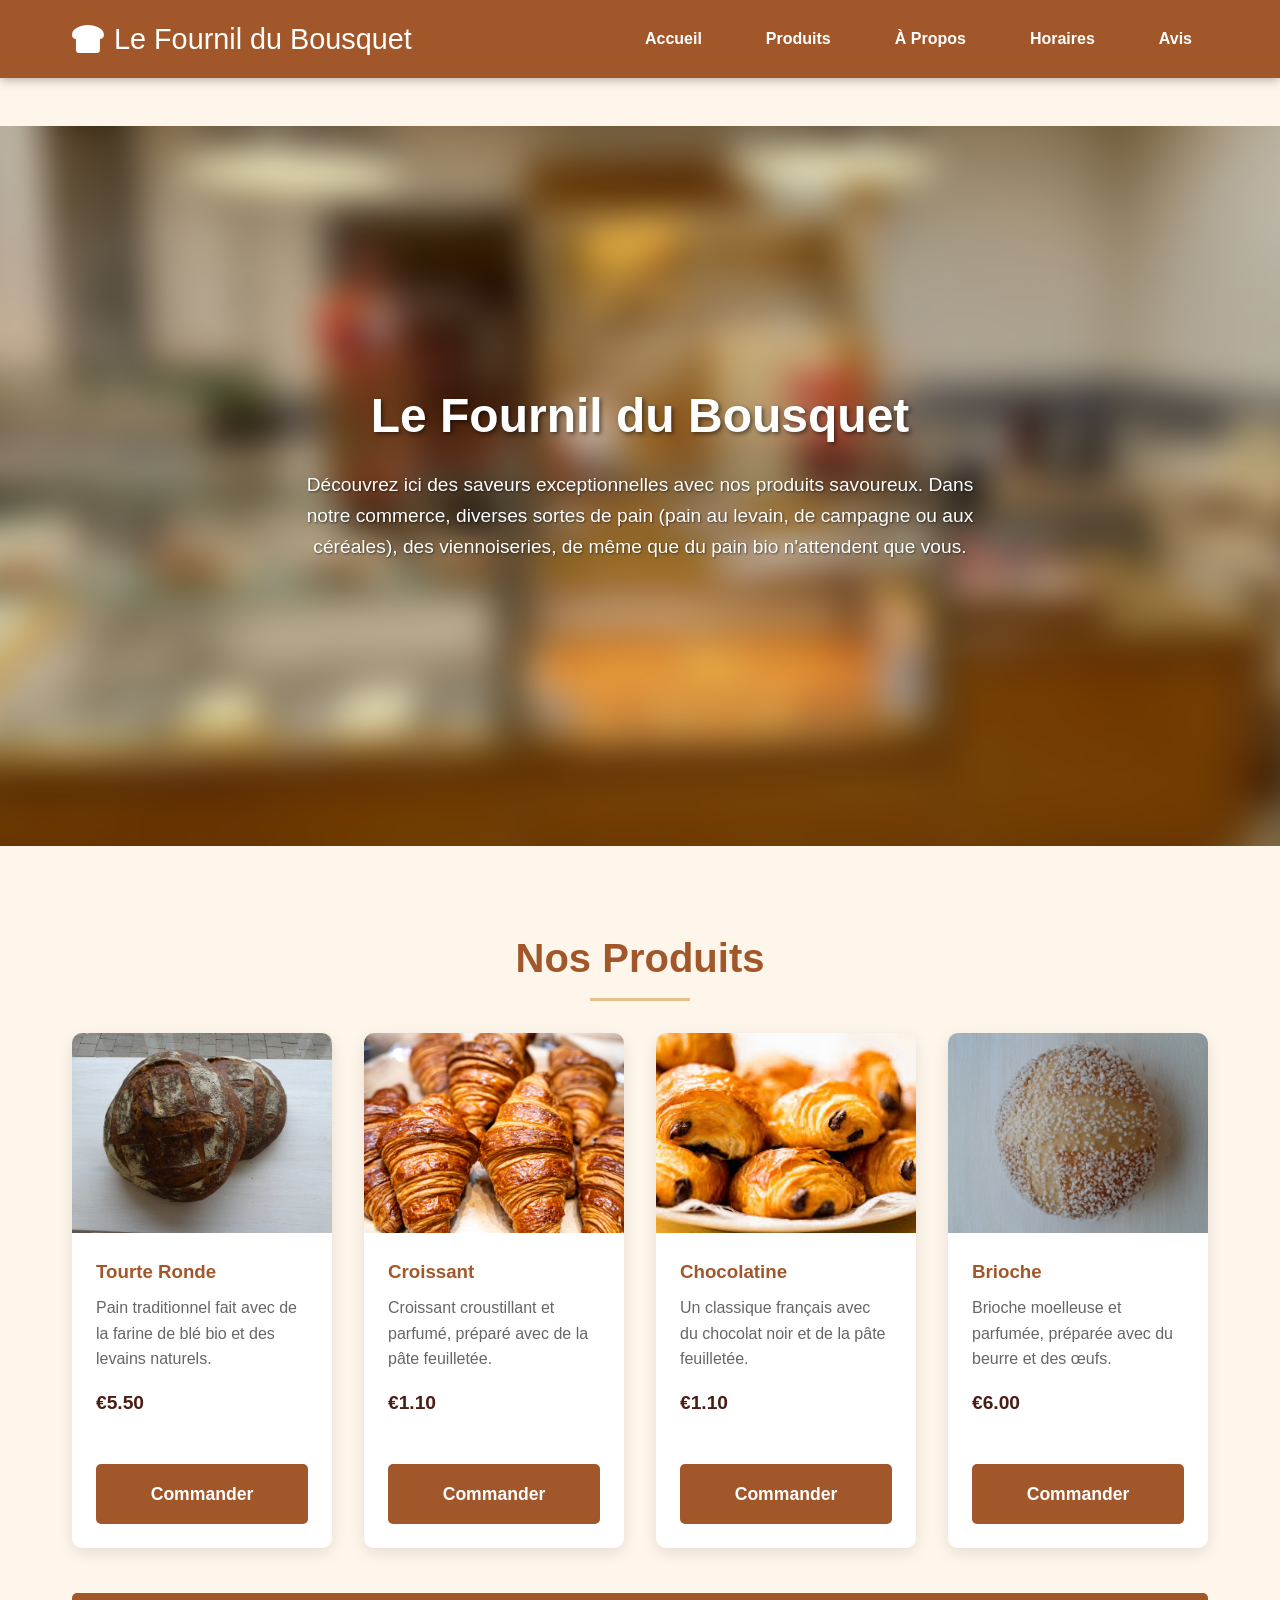
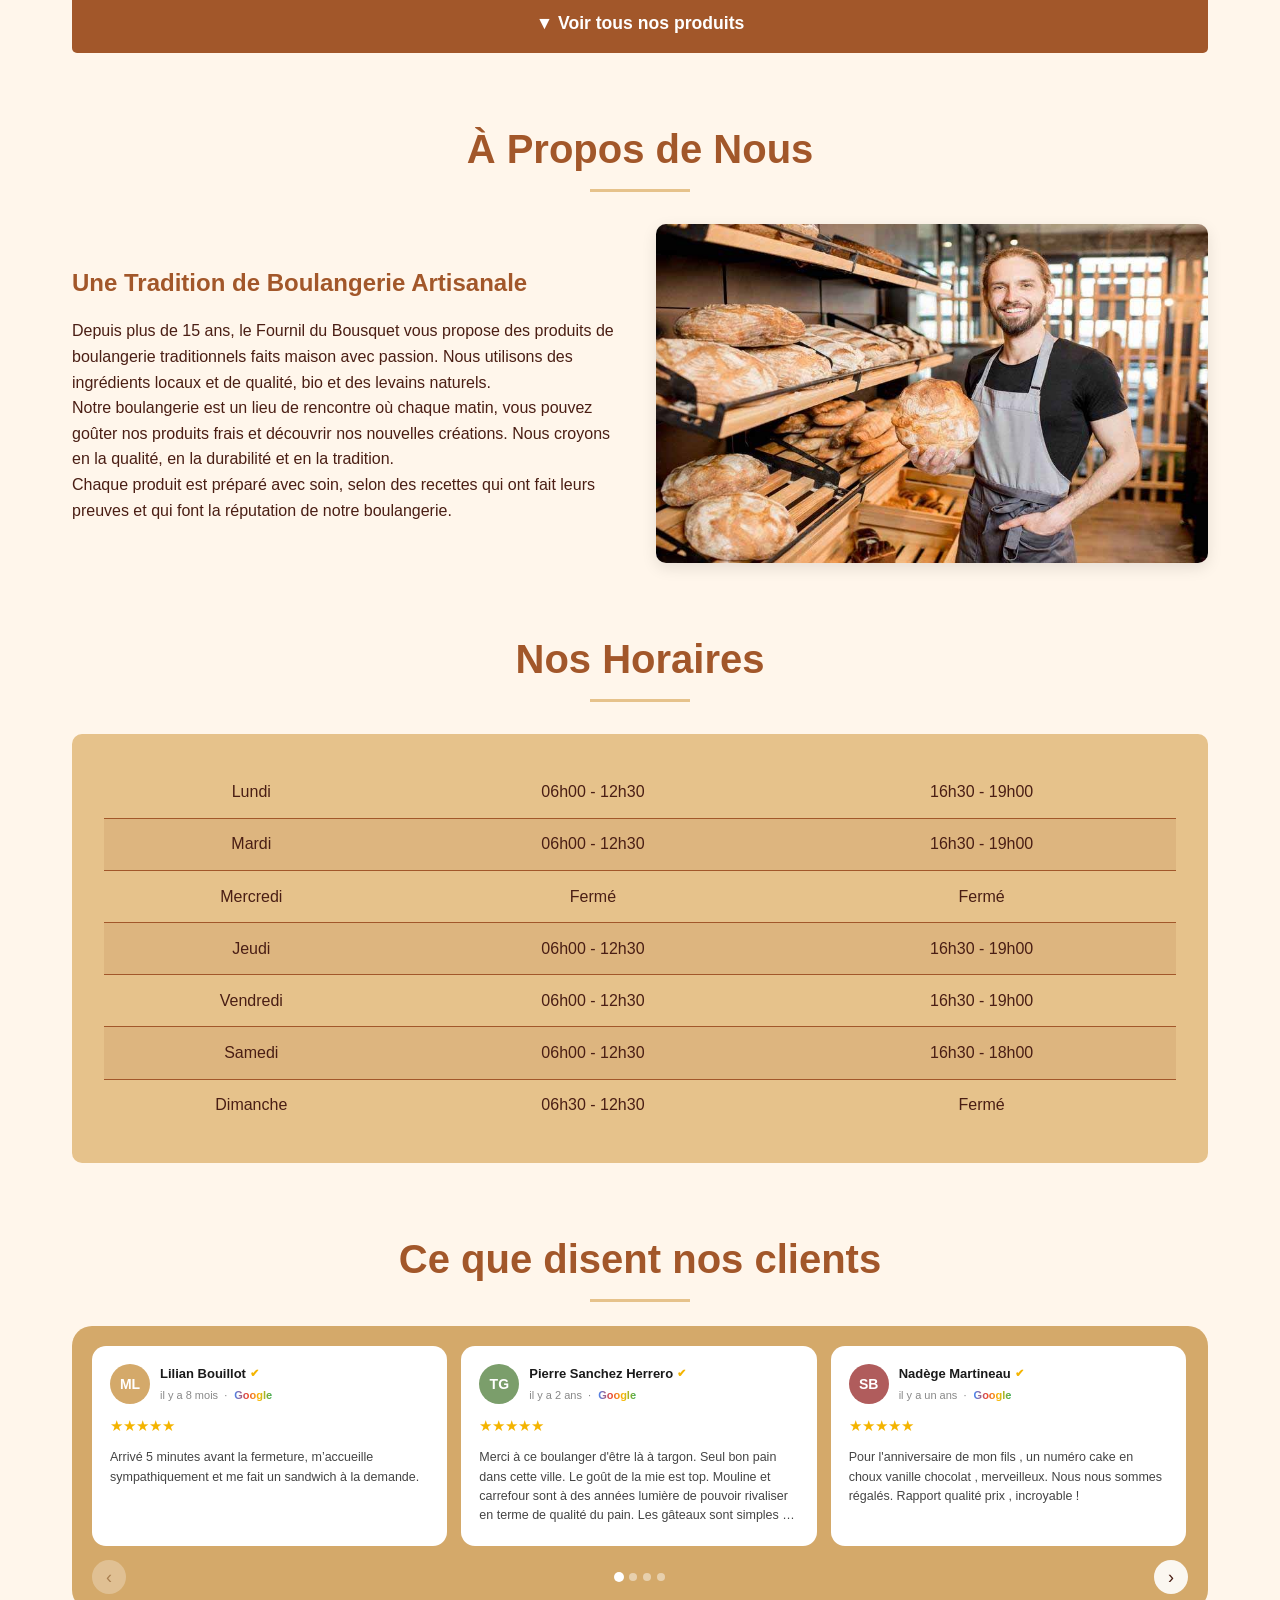
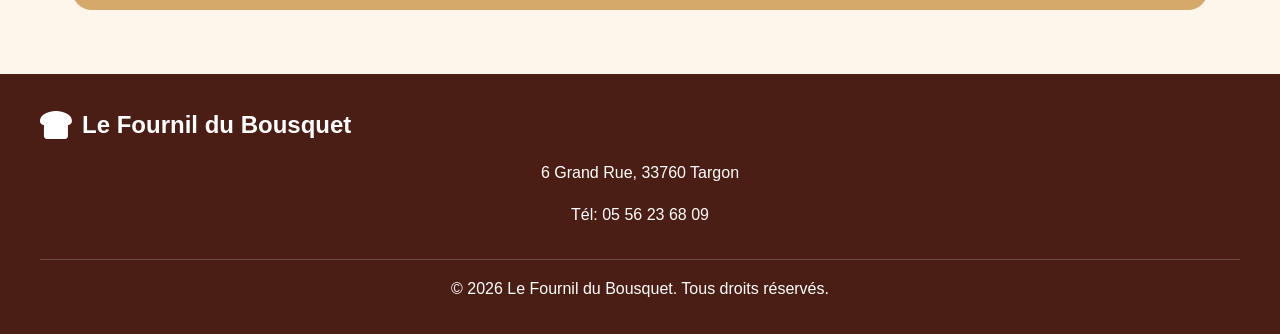
<file: index.html>
<!DOCTYPE html>
<html lang="fr">
<head>
    <meta charset="UTF-8">
    <meta name="viewport" content="width=device-width, initial-scale=1.0">
    <title>La Fournil du Bousquet</title>
    <link rel="shortcut icon" type="image" href="assets/img/bread slice light.png">
    <link rel="stylesheet" href="https://cdnjs.cloudflare.com/ajax/libs/font-awesome/6.4.0/css/all.min.css">
    <link rel="stylesheet" href="assets/css/style.css">
</head>
<body>
    <header>
        <div class="header-container">
            <div class="logo">
                <i class="fas fa-bread-slice"></i>
                <h1>Le Fournil du Bousquet</h1>
            </div>
            <div class="menu">
                <button id="menu-btn" style="background:none;border:none;cursor:pointer;">
                    <i class="fas fa-bars"></i>
                </button>
                <nav>
                    <ul id="menu-list">
                        <li><a href="#accueil">Accueil</a></li>
                        <li><a href="produits.html">Produits</a></li>
                        <li><a href="#a-propos">À Propos</a></li>
                        <li><a href="#horaires">Horaires</a></li>
                        <li><a href="#reviews">Avis</a></li>
                    </ul>
                </nav>
            </div>
        </div>
    </header>

    <section id="accueil" class="hero">
        <h2>Le Fournil du Bousquet</h2>
        <p>Découvrez ici des saveurs exceptionnelles avec nos produits savoureux. Dans notre commerce, diverses sortes de pain (pain au levain, de campagne ou aux céréales), des viennoiseries, de même que du pain bio n'attendent que vous.</p>
    </section>

    <section id="produits" class="container">
        <h2 class="section-title">Nos Produits</h2>
        <div class="products">
            <div class="product-card">
                <div class="product-img">
                    <img src="assets/img/tourte.jpg" alt="Tourte Ronde">
                </div>
                <div class="product-info">
                    <h3>Tourte Ronde</h3>
                    <p>Pain traditionnel fait avec de la farine de blé bio et des levains naturels.</p>
                    <div class="price">€5.50</div>
                    <a href="" class="btn">Commander</a>
                </div>
            </div>
            
            <div class="product-card">
                <div class="product-img">
                    <img src="assets/img/croissant.jpg" alt="Croissant">
                </div>
                <div class="product-info">
                    <h3>Croissant</h3>
                    <p>Croissant croustillant et parfumé, préparé avec de la pâte feuilletée.</p>
                    <div class="price">€1.10</div>
                    <a href="" class="btn">Commander</a>
                </div>
            </div>
            
            <div class="product-card">
                <div class="product-img">
                    <img src="assets/img/chocolatine.jpg" alt="Chocolatine">
                </div>
                <div class="product-info">
                    <h3>Chocolatine</h3>
                    <p>Un classique français avec du chocolat noir et de la pâte feuilletée.</p>
                    <div class="price">€1.10</div>
                    <a href="" class="btn">Commander</a>
                </div>
            </div>
            
            <div class="product-card">
                <div class="product-img">
                    <img src="assets/img/brioche.jpg" alt="Brioche">
                </div>
                <div class="product-info">
                    <h3>Brioche</h3>
                    <p>Brioche moelleuse et parfumée, préparée avec du beurre et des œufs.</p>
                    <div class="price">€6.00</div>
                    <a href="" class="btn">Commander</a>
                </div>
            </div>
        </div>
        <a href="produits.html" class="btn">▼ Voir tous nos produits</a>
    </section>

    <section id="a-propos" class="container">
        <h2 class="section-title">À Propos de Nous</h2>
        <div class="about">
            <div class="about-text">
                <h2>Une Tradition de Boulangerie Artisanale</h2>
                <p>Depuis plus de 15 ans, le Fournil du Bousquet vous propose des produits de boulangerie traditionnels faits maison avec passion. Nous utilisons des ingrédients locaux et de qualité, bio et des levains naturels.</p>
                <p>Notre boulangerie est un lieu de rencontre où chaque matin, vous pouvez goûter nos produits frais et découvrir nos nouvelles créations. Nous croyons en la qualité, en la durabilité et en la tradition.</p>
                <p>Chaque produit est préparé avec soin, selon des recettes qui ont fait leurs preuves et qui font la réputation de notre boulangerie.</p>
            </div>
            <div class="about-img">
                <img src="assets/img/boulanger.jpg" alt="Boulanger en action">
            </div>
        </div>
    </section>

    <section id="horaires" class="container">
        <h2 class="section-title">Nos Horaires</h2>
        <div class="hours">
            <table class="hours-table">
                <tr>
                    <td>Lundi</td>
                    <td>06h00 - 12h30</td>
                    <td>16h30 - 19h00</td>
                </tr>
                <tr>
                    <td>Mardi</td>
                    <td>06h00 - 12h30</td>
                    <td>16h30 - 19h00</td>
                </tr>
                <tr>
                    <td>Mercredi</td>
                    <td>Fermé</td>
                    <td>Fermé</td>
                </tr>
                <tr>
                    <td>Jeudi</td>
                    <td>06h00 - 12h30</td>
                    <td>16h30 - 19h00</td>
                </tr>
                <tr>
                    <td>Vendredi</td>
                    <td>06h00 - 12h30</td>
                    <td>16h30 - 19h00</td>
                </tr>
                <tr>
                    <td>Samedi</td>
                    <td>06h00 - 12h30</td>
                    <td>16h30 - 18h00</td>
                </tr>
                <tr>
                    <td>Dimanche</td>
                    <td>06h30 - 12h30</td>
                    <td>Fermé</td>
                </tr>
            </table>
        </div>
        
        <div class="reviews-section" id="reviews">
            <div class="reviews-header">
                <h2>Ce que disent nos clients</h2>
            </div>

            <div class="carousel-wrapper">
                <div class="carousel-track-outer">
                <div class="carousel-track" id="track">

                    <div class="review-card">
                    <div class="card-header">
                        <div class="avatar" style="background:#D4A96A;">
                        <img src="https://lh3.googleusercontent.com/a/ACg8ocIkPGskjCrVYZ_VginjZIrQsYH0YVMkgM-C8ZnV2E7BIqjckHc=w90-h90-p-rp-mo-ba2-br100" alt="avatar" onerror="this.style.display='none';this.parentNode.textContent='ML'">
                        </div>
                        <div class="reviewer-info">
                        <div class="reviewer-name">Lilian Bouillot <span class="verified-badge">✔</span></div>
                        <div class="review-meta">il y a 8 mois &nbsp;·&nbsp; <span class="google-logo">Google</span></div>
                        </div>
                    </div>
                    <div class="stars">★★★★★</div>
                    <div class="review-text">Arrivé 5 minutes avant la fermeture, m’accueille sympathiquement et me fait un sandwich à la demande.</div>
                    </div>

                    <div class="review-card">
                    <div class="card-header">
                        <div class="avatar" style="background:#7B9E6B;">
                        <img src="https://lh3.googleusercontent.com/a-/ALV-UjVqCVkvcEUwwLsoh1yQkAi1ly_9TsTuoxj0Vh5x1s8NPhKimz-u=w90-h90-p-rp-mo-ba3-br100" alt="avatar" onerror="this.style.display='none';this.parentNode.textContent='TG'">
                        </div>
                        <div class="reviewer-info">
                        <div class="reviewer-name">Pierre Sanchez Herrero <span class="verified-badge">✔</span></div>
                        <div class="review-meta">il y a 2 ans &nbsp;·&nbsp; <span class="google-logo">Google</span></div>
                        </div>
                    </div>
                    <div class="stars">★★★★★</div>
                    <div class="review-text">Merci à ce boulanger d'être là à targon. Seul bon pain dans cette ville. Le goût de la mie est top. Mouline et carrefour sont à des années lumière de pouvoir rivaliser en terme de qualité du pain.

Les gâteaux sont simples et très bons. Que ce soit les choux à la crème ou les autres gâteaux. Pas de surgelé . Je le précise car je pense que certains le pratiquent massivement dans les alentours.

Merci pour votre travail</div>
                    </div>

                    <div class="review-card">
                    <div class="card-header">
                        <div class="avatar" style="background:#B05C5C;">
                        <img src="https://lh3.googleusercontent.com/a-/ALV-UjVFv-Lno-mGWkh49zWiHXPtxyT7G_kNwcaIjJu9UUuZ74PR_HI4=w72-h72-p-rp-mo-ba3-br100" alt="avatar" onerror="this.style.display='none';this.parentNode.textContent='SB'">
                        </div>
                        <div class="reviewer-info">
                        <div class="reviewer-name">Nadège Martineau<span class="verified-badge">✔</span></div>
                        <div class="review-meta">il y a un ans &nbsp;·&nbsp; <span class="google-logo">Google</span></div>
                        </div>
                    </div>
                    <div class="stars">★★★★★</div>
                    <div class="review-text">Pour l'anniversaire de mon fils , un numéro cake en choux vanille chocolat , merveilleux.
Nous nous sommes régalés.
Rapport qualité prix , incroyable !</div>
                    </div>

                    <div class="review-card">
                    <div class="card-header">
                        <div class="avatar" style="background:#5B7FA6;">
                        <img src="https://lh3.googleusercontent.com/a-/ALV-UjUgCBhIM3ekfogZvnD3ovlMxZxg-nKCMiSVdQ2NeBPOBOKlHog=w72-h72-p-rp-mo-ba4-br100" alt="avatar" onerror="this.style.display='none';this.parentNode.textContent='PM'">
                        </div>
                        <div class="reviewer-info">
                        <div class="reviewer-name">Filipe Catarino<span class="verified-badge">✔</span></div>
                        <div class="review-meta">il y a un an &nbsp;·&nbsp; <span class="google-logo">Google</span></div>
                        </div>
                    </div>
                    <div class="stars">★★★★★</div>
                    <div class="review-text">Très bien je m'arrête le matin pour chercher les viennoiseries pour déjeuner super juste un peut a l'écart mais pas gênant</div>
                    </div>

                    <div class="review-card">
                    <div class="card-header">
                        <div class="avatar" style="background:#8E6BAD;">
                        <img src="https://lh3.googleusercontent.com/a/ACg8ocKCj_vtRqiuk5mz8wNXFHxk0HvmS-Zrree6gVHa1Wf9vieJog=w72-h72-p-rp-mo-br100" alt="avatar" onerror="this.style.display='none';this.parentNode.textContent='CF'">
                        </div>
                        <div class="reviewer-info">
                        <div class="reviewer-name">Marion Gillardeau <span class="verified-badge">✔</span></div>
                        <div class="review-meta">il y a 2 mois &nbsp;·&nbsp; <span class="google-logo">Google</span></div>
                        </div>
                    </div>
                    <div class="stars">★★★★★</div>
                    <div class="review-text">Très bon accueil , sandwich fait à la demande et découverte d'une brioche de Pâques anis / écorces d'orange un délice !</div>
                    </div>

                    <div class="review-card">
                    <div class="card-header">
                        <div class="avatar" style="background:#C0954A;">
                        <img src="https://lh3.googleusercontent.com/a/ACg8ocKH0i5HtQo-kiCsoZNjDXJYafO4E7c3EBBoQuWw_2xYXH12rQ=w72-h72-p-rp-mo-br100" alt="avatar" onerror="this.style.display='none';this.parentNode.textContent='JR'">
                        </div>
                        <div class="reviewer-info">
                        <div class="reviewer-name">Alain Barraud<span class="verified-badge">✔</span></div>
                        <div class="review-meta">il y a un an &nbsp;·&nbsp; <span class="google-logo">Google</span></div>
                        </div>
                    </div>
                    <div class="stars">★★★★★</div>
                    <div class="review-text">Très sympa 🤣👍</div>
                    </div>

                </div>
                </div>

                <div class="carousel-nav">
                <button class="nav-btn" id="prevBtn" onclick="move(-1)" aria-label="Précédent">‹</button>
                <div class="dots" id="dots"></div>
                <button class="nav-btn" id="nextBtn" onclick="move(1)" aria-label="Suivant">›</button>
                </div>
            </div>
            </div>
       
    </section>

    <footer>
        <div class="footer-content">
            <div class="logo">
                <i class="fas fa-bread-slice"></i>
                <h2>Le Fournil du Bousquet</h2>
            </div>
            <p>6 Grand Rue, 33760 Targon</p>
            <p>Tél: 05 56 23 68 09

            </p>
            <div class="copyright">
                <p>&copy; 2026 Le Fournil du Bousquet. Tous droits réservés.</p>
            </div>
        </div>
    </footer>
    
    <script src="assets/js/script.js"></script>
</body>
</html>
</file>
<file: assets/css/style.css>
* {
    margin: 0;
    padding: 0;
    box-sizing: border-box;
    font-family: "Open Sans", "Verdana", sans-serif;
}

:root {
    --primary: #A2572A;
    --secondary: #E6C28B;
    --light: #FFF6EB;
    --dark: #4A1E14;
}

body {
    background-color: var(--light);
    color: var(--dark);
    line-height: 1.6;
}

header {
    background: var(--primary);
    color: white;
    padding: 1rem 0;
    position: sticky;
    top: 0;
    z-index: 1000;
    box-shadow: 0 2px 10px rgba(0, 0, 0, 0.3);
    overflow: visible;
}

.menu {
    display: flex;
    align-items: center;
    position: relative;
    cursor: pointer;
    z-index: 1001;
    overflow: visible;
}

.menu i {
    font-size: 1.5rem;
    color: white;
    display: none;
}

.header-container {
    display: flex;
    justify-content: space-between;
    align-items: center;
    max-width: 1200px;
    margin: 0 auto;
    padding: 0 2rem;
}

.logo {
    display: flex;
    align-items: center;
    gap: 10px;
}

.logo i {
    font-size: 2rem;
}

.logo h1 {
    font-size: 1.8rem;
    font-weight: normal;
}

nav ul {
    display: flex;
    list-style: none;
    gap: 2rem;
}

nav a {
    color: white;
    text-decoration: none;
    font-weight: bold;
    padding: 0.5rem 1rem;
    border-radius: 5px;
    transition: all 0.3s ease;
}

nav a:hover {
    background-color: rgba(255, 255, 255, 0.2);
}

.hero {
    position: relative;
    height: 80vh;
    display: flex;
    flex-direction: column;
    justify-content: center;
    align-items: center;
    text-align: center;
    color: white;
    padding: 2rem;
    overflow: hidden;
}

.hero::before {
    content: "";
    position: absolute;
    inset: 0;
    background-image: url('../img/background.png');
    background-size: cover;
    background-position: center;
    filter: blur(15px);
    transform: scale(1.2);
    z-index: 0;
}

.hero > * {
    position: relative;
    z-index: 1;
}
 
.hero h2 {
    font-size: 3rem;
    margin-bottom: 1rem;
    text-shadow: 2px 2px 4px rgba(0, 0, 0, 0.5);
}

.hero p {
    font-size: 1.2rem;
    max-width: 700px;
    margin-bottom: 2rem;
    text-shadow: 1px 1px 2px rgba(0, 0, 0, 0.5);
}

.btn {
    display: inline-block;
    background-color: var(--primary);
    color: white;
    padding: 1rem 2rem;
    border: none;
    border-radius: 5px;
    font-size: 1.1rem;
    font-weight: bold;
    cursor: pointer;
    transition: all 0.3s ease;
    text-decoration: none;
}

.btn:hover {
    background-color: var(--dark);
    transform: translateY(-3px);
    box-shadow: 0 5px 15px rgba(0, 0, 0, 0.3);
}

.container {
    max-width: 1200px;
    margin: 0 auto;
    padding: 2rem;
}

section {
    margin: 3rem 0;
}

.section-title {
    text-align: center;
    font-size: 2.5rem;
    margin-bottom: 2rem;
    color: var(--primary);
    position: relative;
}

.section-title::after {
    content: '';
    display: block;
    width: 100px;
    height: 3px;
    background-color: var(--secondary);
    margin: 0.5rem auto;
}

#produits a {
    margin-top: 5vh;
    display: flex;
    align-items: center;
    justify-content: center;
}

.products {
    display: grid;
    grid-template-columns: repeat(auto-fit, minmax(250px, 1fr));
    gap: 2rem;
}

.product-card {
    background-color: white;
    border-radius: 10px;
    overflow: hidden;
    box-shadow: 0 5px 15px rgba(0, 0, 0, 0.1);
    transition: transform 0.3s ease;
}

.product-card:hover {
    transform: translateY(-10px);
}

.product-img {
    height: 200px;
    overflow: hidden;
}

.product-img img {
    width: 100%;
    height: 100%;
    object-fit: cover;
    transition: transform 0.5s ease;
}

.product-card:hover .product-img img {
    transform: scale(1.1);
}

.product-info {
    padding: 1.5rem;
}

.product-info h3 {
    color: var(--primary);
    margin-bottom: 0.5rem;
}

.product-info p {
    color: #666;
    margin-bottom: 1rem;
}

.price {
    font-weight: bold;
    color: var(--dark);
    font-size: 1.2rem;
}

.about {
    display: flex;
    align-items: center;
    gap: 2rem;
    flex-wrap: wrap;
}

.about-text {
    flex: 1;
    min-width: 300px;
}

.about-text h2 {
    color: var(--primary);
    margin-bottom: 1rem;
}

.about-img {
    flex: 1;
    min-width: 300px;
    border-radius: 10px;
    overflow: hidden;
    box-shadow: 0 5px 15px rgba(0, 0, 0, 0.1);
}

.about-img img {
    width: 100%;
    height: auto;
    display: block;
    transition: transform 0.5s ease;
}

.about-img img:hover {
    transform: scale(1.1);
}

.hours {
    background-color: var(--secondary);
    padding: 2rem;
    border-radius: 10px;
    margin: 2rem 0;
}

.hours h3 {
    text-align: center;
    color: var(--dark);
    margin-bottom: 1.5rem;
}

.hours-table {
    width: 100%;
    border-collapse: collapse;
}

.hours-table td {
    padding: 0.8rem;
    text-align: center;
    border-bottom: 1px solid var(--primary);
}

.hours-table tr:last-child td {
    border-bottom: none;
}

.hours-table tr:nth-child(even) {
    background-color: rgba(139, 69, 19, 0.1);
}

footer {
    background-color: var(--dark);
    color: white;
    padding: 2rem;
    text-align: center;
}

.footer-content {
    max-width: 1200px;
    margin: 0 auto;
    display: flex;
    flex-direction: column;
    gap: 1rem;
}

.copyright {
    margin-top: 1rem;
    padding-top: 1rem;
    border-top: 1px solid rgba(255, 255, 255, 0.2);
}

.reviews-section {
    font-family: 'Open Sans', Verdana, sans-serif;
    padding: 2rem 0;
  }

  .reviews-header {
    text-align: center;
    margin-bottom: 1.5rem;
  }

  .reviews-header h2 {
    font-size: 2.5rem;
    font-weight: 600;
    color: var(--primary);
    margin: 0 0 4px;
  }

  .reviews-header h2::after {
    content: '';
    display: block;
    width: 100px;
    height: 3px;
    background-color: #E6C28B;
    margin: 0.5rem auto 0;
  }

  .reviews-header p {
    font-size: 13px;
    color: #888;
    margin: 0.5rem 0 0;
  }

  .carousel-wrapper {
    background: #D4A96A;
    border-radius: 20px;
    padding: 20px 20px 16px;
    position: relative;
  }

  .carousel-track-outer {
    overflow: hidden;
    border-radius: 12px;
  }

  .carousel-track {
    display: flex;
    gap: 14px;
    transition: transform 0.4s cubic-bezier(0.25, 0.46, 0.45, 0.94);
    align-items: stretch;
  }

  .review-card {
    background: #fff;
    border-radius: 14px;
    padding: 18px;
    min-width: calc(33.333% - 10px);
    max-width: calc(33.333% - 10px);
    flex-shrink: 0;
    box-sizing: border-box;
    display: flex;
    flex-direction: column;
    gap: 10px;
    height: 200px;
    overflow: hidden;
  }

  .card-header {
    display: flex;
    align-items: center;
    gap: 10px;
    flex-shrink: 0;
  }

  .avatar {
    width: 40px;
    height: 40px;
    border-radius: 50%;
    display: flex;
    align-items: center;
    justify-content: center;
    font-size: 14px;
    font-weight: 700;
    flex-shrink: 0;
    color: #fff;
    overflow: hidden;
  }

  .avatar img {
    width: 100%;
    height: 100%;
    object-fit: cover;
    border-radius: 50%;
    display: block;
  }

  .reviewer-info {
    flex: 1;
    min-width: 0;
    overflow: hidden;
  }

  .reviewer-name {
    display: flex;
    align-items: center;
    gap: 4px;
    font-weight: 700;
    font-size: 13px;
    color: #1a1a1a;
    white-space: nowrap;
    overflow: hidden;
    text-overflow: ellipsis;
  }

  .verified-badge {
    color: #F4B400;
    font-size: 11px;
    flex-shrink: 0;
  }

  .review-meta {
    font-size: 11px;
    color: #888;
    display: flex;
    align-items: center;
    gap: 4px;
    margin-top: 2px;
    white-space: nowrap;
    overflow: hidden;
  }

  .google-logo {
    font-size: 11px;
    font-weight: 700;
    background: linear-gradient(90deg, #4285F4, #EA4335, #FBBC05, #34A853);
    -webkit-background-clip: text;
    -webkit-text-fill-color: transparent;
    background-clip: text;
    flex-shrink: 0;
  }

  .stars {
    display: flex;
    gap: 1px;
    color: #F4B400;
    font-size: 15px;
    flex-shrink: 0;
  }

  .review-text {
    font-size: 12.5px;
    color: #444;
    line-height: 1.55;
    flex: 1;
    overflow: hidden;
    display: -webkit-box;
    -webkit-line-clamp: 4;
    -webkit-box-orient: vertical;
  }

  .carousel-nav {
    display: flex;
    justify-content: space-between;
    align-items: center;
    margin-top: 14px;
  }

  .nav-btn {
    width: 34px;
    height: 34px;
    border-radius: 50%;
    background: rgba(255,255,255,0.9);
    border: none;
    cursor: pointer;
    display: flex;
    align-items: center;
    justify-content: center;
    font-size: 18px;
    color: #4A1E14;
    transition: background 0.2s;
    flex-shrink: 0;
    line-height: 1;
  }

  .nav-btn:hover { background: #fff; }
  .nav-btn:disabled { opacity: 0.3; cursor: default; }

  .dots {
    display: flex;
    gap: 6px;
    justify-content: center;
    flex: 1;
  }

  .dot {
    width: 8px;
    height: 8px;
    border-radius: 50%;
    background: rgba(255,255,255,0.45);
    cursor: pointer;
    transition: background 0.2s, transform 0.2s;
    border: none;
    padding: 0;
  }

  .dot.active {
    background: #fff;
    transform: scale(1.25);
  }

@media (max-width: 768px) {
    .review-card {
      min-width: 100%;
      max-width: 100%;
      height: 220px;
    }

    .menu {
        position: relative;
    }

    .menu i {
        display: block;
    }

    .header-container {
        flex-direction: row;
        align-items: center;
        justify-content: space-between;
        padding: 0 2rem 0 2rem;
    }

    .header-container > .logo {
        padding: 0.8rem 0;
    }

    nav ul {
        position: fixed;
        top: auto;
        left: 50%;
        transform: translateX(-50%);
        display: flex;
        flex-direction: column;
        gap: 0;
        max-height: 0;
        overflow: hidden;
        transition: max-height 0.35s ease;
        border-radius: 0 0 10px 10px;
        background-color: var(--dark);
        width: 90%;
        max-width: 300px;
        box-sizing: border-box;
        text-align: center;
        z-index: 9999;
    }

    nav ul.open {
        max-height: 500px;
    }

    nav ul li {
        border-top: 1px solid rgba(255, 255, 255, 0.15);
    }

    nav a {
        display: block;
        padding: 0.75rem 1rem;
    }

    .hero h2 {
        font-size: 2rem;
    }

    .about {
        flex-direction: column;
    }

    .hours {
        padding: 1rem;
    }

}
</file>
